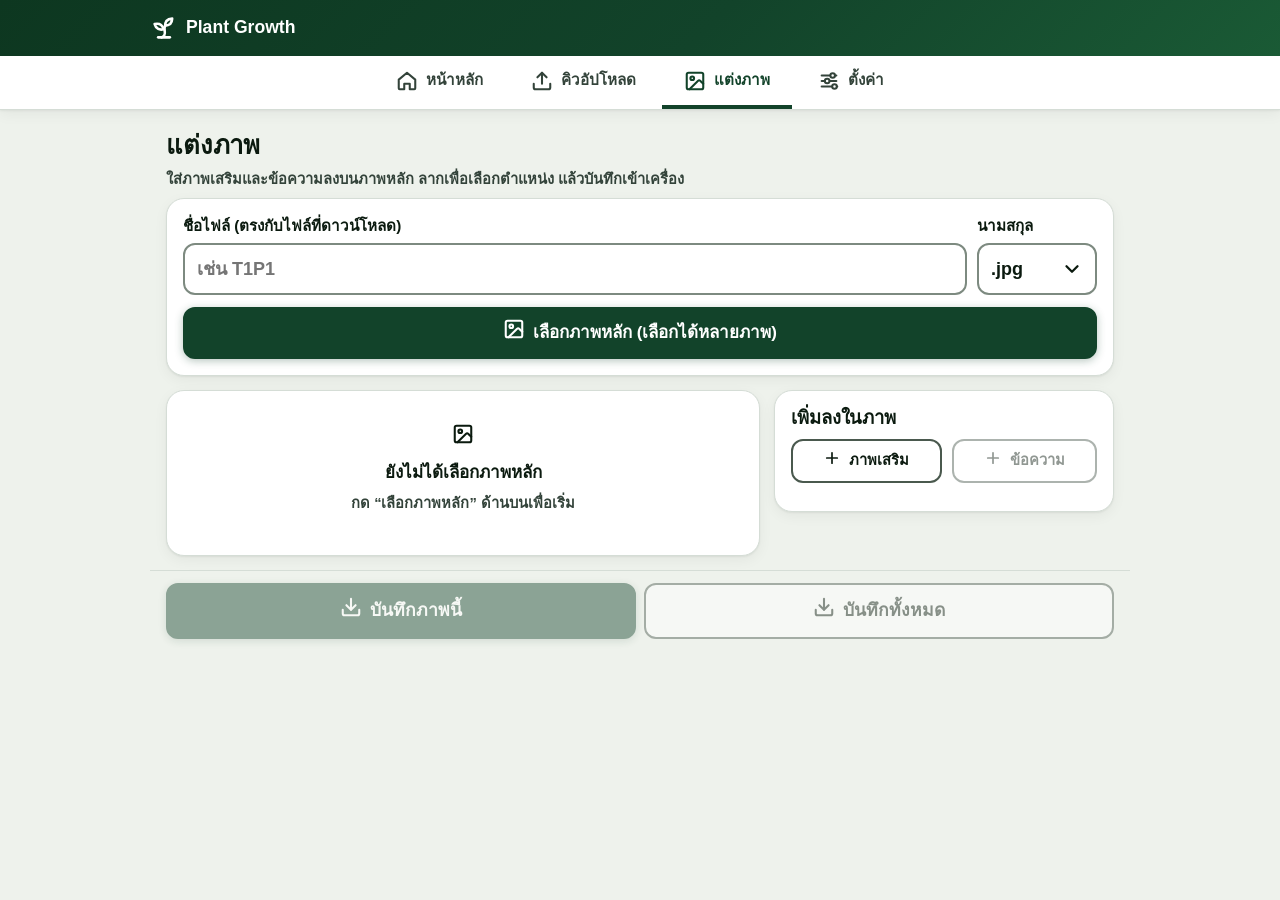
<file: compose.html>
<!doctype html>
<html lang="th">
<head>
  <meta charset="utf-8">
  <meta name="viewport" content="width=device-width, initial-scale=1, viewport-fit=cover">
  <meta name="theme-color" content="#14432a">
  <title>แต่งภาพ · Plant Growth Logger</title>
  <link rel="manifest" href="manifest.json">
  <link rel="icon" href="icon.svg" type="image/svg+xml">
  <link rel="apple-touch-icon" href="icon.svg">
  <link rel="stylesheet" href="css/style.css">
  <link rel="stylesheet" href="css/compose.css">
</head>
<body>
  <header class="topbar">
    <a class="brand" href="index.html#/" data-icon="sprout">Plant Growth</a>
  </header>

  <main id="view" class="cmp">
    <h1>แต่งภาพ</h1>
    <p class="hint">ใส่ภาพเสริมและข้อความลงบนภาพหลัก ลากเพื่อเลือกตำแหน่ง แล้วบันทึกเข้าเครื่อง</p>

    <section class="panel">
      <div class="row">
        <label class="field grow">ชื่อไฟล์ (ตรงกับไฟล์ที่ดาวน์โหลด)
          <input id="fname" type="text" placeholder="เช่น T1P1" autocomplete="off">
        </label>
        <label class="field narrow">นามสกุล
          <select id="fmt">
            <option value="jpg">.jpg</option>
            <option value="png">.png</option>
          </select>
        </label>
      </div>
      <label class="btn primary block" style="margin:0;position:relative">
        <span data-icon="image"></span><span id="mainLabel">เลือกภาพหลัก (เลือกได้หลายภาพ)</span>
        <input id="mainFile" class="vh" type="file" accept="image/*" multiple>
      </label>
      <div id="jobsBox" hidden>
        <div class="field-label" style="margin-top:14px">ภาพที่กำลังทำ (กดเพื่อสลับ)</div>
        <div id="jobs" class="ov-list" style="margin-top:0"></div>
        <button id="delJob" class="btn sm danger" type="button" style="margin-top:10px"><span data-icon="trash"></span>เอาภาพนี้ออก</button>
      </div>
    </section>

    <div class="cmp-grid">
      <section class="cmp-stage-col">
        <div id="empty" class="panel empty">
          <span data-icon="image" class="ic-xl"></span>
          <p><b>ยังไม่ได้เลือกภาพหลัก</b></p>
          <p class="hint">กด “เลือกภาพหลัก” ด้านบนเพื่อเริ่ม</p>
        </div>
        <div id="stageWrap" class="stage-wrap" hidden>
          <div id="stage" class="stage"><img id="mainImg" alt="" draggable="false"></div>
        </div>
      </section>

      <aside class="cmp-side">
        <section class="panel">
          <h2>เพิ่มลงในภาพ</h2>
          <div class="actions">
            <label class="btn sm" style="position:relative">
              <span data-icon="plus"></span>ภาพเสริม
              <input id="addImg" class="vh" type="file" accept="image/*" multiple disabled>
            </label>
            <button id="addText" class="btn sm" type="button" disabled><span data-icon="plus"></span>ข้อความ</button>
          </div>
          <div id="ovList" class="ov-list"></div>
          <p id="ovHint" class="hint" hidden>เลือกหลายภาพพร้อมกันได้ ลากเพื่อย้าย ลากมุมที่จุดเหลืองเพื่อปรับขนาด</p>
        </section>

        <section id="props" class="panel" hidden>
          <div class="panel-head">
            <h2 id="propsTitle">รายการที่เลือก</h2>
            <button id="delOv" class="icon-btn danger labeled" type="button"><span data-icon="trash"></span>ลบ</button>
          </div>

          <div id="textProps">
            <label class="field">ข้อความ
              <textarea id="pText" rows="2"></textarea>
            </label>
            <div class="row">
              <label class="field grow">สีตัวอักษร <input id="pColor" type="color"></label>
              <label class="field grow">สีพื้นหลัง <input id="pBg" type="color"></label>
            </div>
            <label class="check"><input id="pBgOn" type="checkbox"> ใส่สีพื้นหลัง</label>
          </div>

          <label class="field">ขนาด <input id="pSize" type="range"></label>

          <label class="check"><input id="pBorder" type="checkbox"> มีกรอบ</label>
          <div id="borderProps" class="row">
            <label class="field grow">ความหนากรอบ <input id="pBw" type="range" min="1" max="20" step="1"></label>
            <label class="field narrow">สีกรอบ <input id="pBc" type="color"></label>
          </div>

          <div class="field-label">ตำแหน่งด่วน</div>
          <div class="corners">
            <button type="button" data-corner="tl">↖ ซ้ายบน</button>
            <button type="button" data-corner="tr">↗ ขวาบน</button>
            <button type="button" data-corner="bl">↙ ซ้ายล่าง</button>
            <button type="button" data-corner="br">↘ ขวาล่าง</button>
          </div>
        </section>
      </aside>
    </div>

    <div class="actionbar">
      <button id="save" class="btn primary big grow" type="button" disabled><span data-icon="download"></span>บันทึกภาพนี้</button>
      <button id="saveAll" class="btn big grow" type="button" disabled><span data-icon="download"></span>บันทึกทั้งหมด</button>
    </div>
  </main>

  <nav class="nav">
    <a href="index.html#/" data-icon="home"><span>หน้าหลัก</span></a>
    <a href="index.html#/queue" data-icon="upload"><span>คิวอัปโหลด</span></a>
    <a href="compose.html" class="active" data-icon="image"><span>แต่งภาพ</span></a>
    <a href="index.html#/settings" data-icon="sliders"><span>ตั้งค่า</span></a>
  </nav>

  <div id="toast" class="toast" role="status"></div>

  <script src="js/icons.js"></script>
  <script src="js/compose.js"></script>
</body>
</html>
</file>
<file: css/style.css>
/* =========================================================
   Plant Growth Logger
   ออกแบบสำหรับใช้งานกลางแจ้งบนมือถือ และตรวจ/ส่งออกข้อมูลบนคอม
   - ตัวอักษรเข้มบนพื้นสว่าง ขอบชัด ปุ่มสูง ≥ 48px (กดด้วยมือเปื้อน/ใส่ถุงมือได้)
   - สถานะใช้ ไอคอน + ข้อความ + สี เสมอ (ไม่พึ่งสีอย่างเดียว)
   - มือถือ: แถบเมนูล่าง · จอกว้าง: เมนูอยู่ใต้แถบบน เนื้อหากว้างขึ้น
   ========================================================= */
:root {
  --bg: #eef2ec;
  --surface: #ffffff;
  --surface-2: #f6f8f5;
  --ink: #0b1a0f;
  --ink-2: #33433a;
  --line: #7d8a80;
  --line-soft: #d5ddd6;
  --brand: #12432a;
  --brand-2: #1c6b3a;
  --brand-tint: #e3f1e6;
  --focus: #f5b400;

  --done: #0f5e2a;      --done-bg: #d6f0dc;
  --draft: #a35f00;     --draft-bg: #ffe6b0;
  --queued: #0a3d9e;    --queued-bg: #dce6ff;
  --missing: #a3121a;   --missing-bg: #ffdede;

  --radius: 18px;
  --radius-sm: 12px;
  --shadow: 0 1px 2px rgba(11, 26, 15, .06), 0 4px 14px rgba(11, 26, 15, .05);
  --top-h: calc(56px + env(safe-area-inset-top));
  --nav-h: 68px;
  --bottom: calc(var(--nav-h) + env(safe-area-inset-bottom));
}

* { box-sizing: border-box; }
html { -webkit-text-size-adjust: 100%; scroll-behavior: smooth; }
body {
  margin: 0;
  background: var(--bg);
  color: var(--ink);
  font: 500 17px/1.45 -apple-system, BlinkMacSystemFont, "Segoe UI", "Noto Sans Thai", "Leelawadee UI", "Sarabun", Tahoma, sans-serif;
  padding-bottom: var(--bottom);
  -webkit-tap-highlight-color: transparent;
}
a { color: inherit; }
h1, h2 { margin: 0 0 8px; line-height: 1.2; letter-spacing: -.005em; }
h1 { font-size: 1.6rem; font-weight: 800; }
h2 { font-size: 1.15rem; font-weight: 800; }
p { margin: 8px 0; }
.center { text-align: center; }
::selection { background: var(--brand-tint); }

.ic { width: 22px; height: 22px; flex: none; }
.ic-lg { width: 40px; height: 40px; }
.ic-xl { width: 56px; height: 56px; }
:focus-visible { outline: 3px solid var(--focus); outline-offset: 2px; }

/* ---------- top bar ---------- */
.topbar {
  position: sticky; top: 0; z-index: 12;
  display: flex; align-items: center; justify-content: space-between; gap: 10px;
  height: var(--top-h); padding: env(safe-area-inset-top) 16px 0;
  background: linear-gradient(135deg, #0d3720, var(--brand) 55%, #1a5a35); color: #fff;
}
.brand { display: inline-flex; align-items: center; gap: 8px; font-weight: 800; font-size: 1.1rem; text-decoration: none; }
.brand .ic { width: 28px; height: 28px; }
.badge {
  display: inline-flex; align-items: center; gap: 6px;
  font-size: .9rem; font-weight: 700; text-decoration: none;
  padding: 6px 12px; border-radius: 99px;
  background: rgba(255,255,255,.14); border: 1.5px solid rgba(255,255,255,.45);
}
.badge .ic { width: 18px; height: 18px; }
.badge.offline { background: #ffd24d; color: var(--ink); border-color: #ffd24d; }
.badge .count {
  display: inline-flex; align-items: center; gap: 3px;
  background: #ffd24d; color: var(--ink); border-radius: 99px; padding: 1px 8px 1px 6px;
}
.badge.offline .count { background: var(--ink); color: #ffd24d; }
.badge.busy .count .ic { animation: pulse 1s infinite; }
@keyframes pulse { 50% { opacity: .25; } }

/* ---------- navigation ---------- */
.nav {
  position: fixed; bottom: 0; left: 0; right: 0; z-index: 12;
  display: flex; height: var(--bottom);
  padding-bottom: env(safe-area-inset-bottom);
  background: var(--surface); border-top: 1.5px solid var(--line-soft);
  box-shadow: 0 -4px 16px rgba(11, 26, 15, .06);
}
.nav a {
  flex: 1; display: flex; flex-direction: column; align-items: center; justify-content: center; gap: 2px;
  text-decoration: none; color: var(--ink-2); font-size: .82rem; font-weight: 700;
  border-top: 4px solid transparent; margin-top: -1.5px;
}
.nav a .ic { width: 26px; height: 26px; }
.nav a.active { color: var(--brand); border-top-color: var(--brand); background: linear-gradient(var(--brand-tint), transparent 70%); }

/* ---------- layout ---------- */
#view { max-width: 760px; margin: 0 auto; padding: 14px 12px 8px; }
.panel {
  background: var(--surface); border: 1px solid var(--line-soft); border-radius: var(--radius);
  box-shadow: var(--shadow);
  padding: 16px; margin-bottom: 14px;
}
.panel-head { display: flex; align-items: center; flex-wrap: wrap; gap: 10px; margin-bottom: 12px; }
.panel-head h2 { margin: 0; }
.panel-head .meta-text { flex: 1; }
.panel-foot {
  display: flex; align-items: center; gap: 8px; flex-wrap: wrap;
  margin-top: 12px; padding-top: 12px; border-top: 1px dashed var(--line-soft);
}
.panel-foot .meta-text { flex: 1; min-width: 80px; }
.meta-text { color: var(--ink-2); font-size: .92rem; font-weight: 600; }
.hint { color: var(--ink-2); font-size: .92rem; font-weight: 600; }
.row { display: flex; gap: 10px; flex-wrap: wrap; }
.grow { flex: 1 1 160px; }
.field.narrow { flex: 0 0 120px; }
.notes { margin: 8px 0 0; padding-left: 20px; color: var(--ink-2); font-size: .92rem; font-weight: 600; }

.empty { text-align: center; padding: 32px 16px; }
.empty > .ic { color: var(--brand-2); margin-bottom: 6px; }

.pill {
  flex: none; display: inline-flex; align-items: center;
  border: 2px solid var(--ink-2); border-radius: 99px; padding: 1px 11px;
  font-size: .9rem; font-weight: 800; background: #fff;
}
.pill-done { background: var(--done); border-color: var(--done); color: #fff; }

/* ---------- form ---------- */
.field, .field-label { display: block; font-size: .95rem; font-weight: 800; margin-bottom: 12px; }
.field-label { margin-bottom: 6px; }
.field input, .field select, .field textarea {
  display: block; width: 100%; margin-top: 6px;
  font: inherit; font-size: 18px; font-weight: 600; color: var(--ink);
  min-height: 52px; padding: 10px 12px;
  border: 2px solid var(--line); border-radius: var(--radius-sm); background: #fff;
}
.field textarea { min-height: 84px; resize: vertical; }
.field input[readonly], .field textarea[readonly] { background: var(--bg); color: var(--ink-2); }
.field select {
  appearance: none; -webkit-appearance: none; padding-right: 40px;
  background: #fff url("data:image/svg+xml,%3Csvg xmlns='http://www.w3.org/2000/svg' viewBox='0 0 24 24' fill='none' stroke='%230b1a0f' stroke-width='2.5' stroke-linecap='round' stroke-linejoin='round'%3E%3Cpath d='m6 9 6 6 6-6'/%3E%3C/svg%3E") right 12px center / 22px no-repeat;
}
input:focus, select:focus, textarea:focus { outline: none; border-color: var(--brand-2) !important; box-shadow: 0 0 0 4px rgba(28, 107, 58, .22); }

/* ---------- buttons ---------- */
.btn {
  display: inline-flex; align-items: center; justify-content: center; gap: 8px;
  min-height: 52px; padding: 0 18px; border-radius: var(--radius-sm);
  border: 2px solid #4a594e; background: #fff; color: var(--ink);
  font: inherit; font-weight: 800; text-decoration: none; cursor: pointer; user-select: none;
  transition: transform .08s, background .15s;
}
.btn:hover { background: var(--surface-2); }
.btn:active { transform: scale(.97); }
.btn.primary { background: var(--brand); border-color: var(--brand); color: #fff; box-shadow: 0 2px 8px rgba(18, 67, 42, .3); }
.btn.primary:hover { background: #0d3720; }
.btn.danger { color: var(--missing); border-color: #d28a8a; }
.btn.sm { min-height: 44px; padding: 0 14px; font-size: .92rem; }
.btn.sm .ic { width: 18px; height: 18px; }
.btn.big { min-height: 60px; font-size: 1.1rem; }
.btn.block { display: flex; width: 100%; margin-bottom: 14px; }
.btn.dashed { border-style: dashed; background: transparent; }
.btn:disabled { opacity: .45; cursor: default; transform: none; }
.actions { display: flex; gap: 10px; flex-wrap: wrap; margin-top: 10px; }
.actions .btn { flex: 1 1 auto; }

.icon-btn {
  flex: none; display: inline-flex; align-items: center; justify-content: center; gap: 6px;
  width: 48px; height: 48px; border-radius: var(--radius-sm);
  border: 2px solid var(--line-soft); background: #fff; color: var(--ink);
  text-decoration: none; cursor: pointer; font: inherit;
}
.icon-btn:hover { background: var(--surface-2); }
.icon-btn.labeled { width: auto; padding: 0 14px; font-size: .9rem; font-weight: 800; }
.icon-btn.danger { color: var(--missing); border-color: transparent; }

.actionbar {
  position: sticky; bottom: var(--bottom); z-index: 6;
  display: flex; gap: 8px; align-items: stretch;
  margin: 0 -12px; padding: 10px 12px;
  background: rgba(238, 242, 236, .94); backdrop-filter: blur(8px); -webkit-backdrop-filter: blur(8px);
  border-top: 1.5px solid var(--line-soft);
}
.actionbar .grow { flex: 1; }
.actionbar .btn { min-height: 56px; }
.nav-btn { flex: 0 0 auto; min-width: 92px; padding: 0 10px; font-size: .95rem; }

/* ---------- banner ---------- */
.banner {
  display: flex; align-items: center; gap: 12px;
  padding: 12px 14px; margin-bottom: 14px;
  border: 2px solid; border-radius: var(--radius);
}
.banner > .ic { width: 28px; height: 28px; }
.banner > div { flex: 1; display: flex; flex-direction: column; min-width: 0; }
.banner b { font-size: 1.05rem; }
.banner span { font-size: .9rem; font-weight: 600; }
.banner-lock { background: var(--queued-bg); border-color: var(--queued); color: #082a6b; }
.banner-warn { background: var(--draft-bg); border-color: var(--draft); color: #4d2b00; }

/* ---------- home ---------- */
.rounds {
  display: flex; gap: 8px; overflow-x: auto; scroll-snap-type: x proximity;
  margin: 0 -16px; padding: 2px 16px 8px; scrollbar-width: none;
}
.rounds::-webkit-scrollbar { display: none; }
.round {
  position: relative; flex: 0 0 auto; min-width: 96px; scroll-snap-align: start;
  display: flex; flex-direction: column; align-items: flex-start; gap: 1px;
  padding: 9px 13px; border: 2px solid var(--line-soft); border-radius: var(--radius-sm);
  background: #fff; color: var(--ink); text-decoration: none;
}
.round b { font-size: 1.05rem; font-weight: 800; }
.round small { font-size: .8rem; font-weight: 700; color: var(--ink-2); }
.round.on { background: var(--brand); border-color: var(--brand); color: #fff; box-shadow: 0 2px 8px rgba(18, 67, 42, .3); }
.round.on small { color: #e3f2e6; }
.round-pick { align-items: center; justify-content: center; border-style: dashed; border-color: var(--line); cursor: pointer; }
.round-pick input { position: absolute; inset: 0; width: 100%; height: 100%; opacity: 0; cursor: pointer; }

.summary {
  display: grid; grid-template-columns: auto 1fr; align-items: center; gap: 4px 16px;
  padding: 14px 16px; margin-bottom: 14px;
  background: var(--brand); color: #fff; border-radius: var(--radius); box-shadow: var(--shadow);
}
.summary b { font-size: 2rem; font-weight: 800; line-height: 1; }
.summary span { font-size: 1rem; font-weight: 700; color: #e3f2e6; }
.summary > div:first-child { display: flex; align-items: baseline; gap: 6px; grid-column: 1 / -1; }
.summary-bar { grid-column: 1 / -1; height: 10px; background: rgba(255,255,255,.25); border-radius: 99px; overflow: hidden; }
.summary-bar div { height: 100%; background: #8be0a4; border-radius: 99px; transition: width .4s; }

.chips { display: grid; grid-template-columns: repeat(auto-fill, minmax(92px, 1fr)); gap: 8px; }
.chip {
  min-height: 74px; display: flex; flex-direction: column; align-items: center; justify-content: center; gap: 2px;
  border: 2.5px solid var(--line-soft); border-radius: var(--radius-sm); background: #fff;
  color: var(--ink); text-decoration: none; transition: transform .08s;
}
.chip:active { transform: scale(.96); }
.chip-id { font-size: 1.15rem; font-weight: 800; }
.chip-st { display: inline-flex; align-items: center; gap: 4px; font-size: .85rem; font-weight: 800; color: var(--ink-2); }
.chip-st .ic { width: 18px; height: 18px; }
.chip.st-partial { border-color: var(--done); border-style: dashed; background: #f0f9f2; }
.chip.st-partial .chip-st { color: var(--done); }
.chip.st-draft { border-color: var(--draft); background: var(--draft-bg); }
.chip.st-draft .chip-st { color: #5c3500; }
.chip.st-queued { border-color: var(--queued); background: var(--queued-bg); }
.chip.st-queued .chip-st { color: var(--queued); }
.chip.st-done { border-color: var(--done); background: var(--done); color: #fff; }
.chip.st-done .chip-st { color: #fff; }

.legend {
  display: flex; flex-wrap: wrap; gap: 8px 16px; padding: 4px 4px 16px;
  font-size: .88rem; font-weight: 700; color: var(--ink-2);
}
.legend span { display: inline-flex; align-items: center; gap: 5px; }
.legend .ic { width: 18px; height: 18px; }

/* ---------- capture ---------- */
.head-top { display: flex; align-items: center; gap: 10px; }
.head-title { flex: 1; min-width: 0; }
.head-title h1 { margin: 0; font-size: 1.85rem; }
.progress { height: 12px; background: var(--line-soft); border-radius: 99px; overflow: hidden; margin: 12px 0 6px; }
.progress div { height: 100%; background: var(--brand-2); border-radius: 99px; transition: width .3s; }
.head-meta { font-size: 1rem; font-weight: 700; }
.head-meta b { font-size: 1.2rem; }

/* แถบข้ามไปกิ่งที่ต้องการ (ติดใต้แถบบนตอนเลื่อน) */
.jump {
  position: sticky; top: var(--top-h); z-index: 7;
  display: flex; gap: 8px; overflow-x: auto; scrollbar-width: none;
  margin: 0 -12px 12px; padding: 8px 12px;
  background: rgba(238, 242, 236, .94); backdrop-filter: blur(8px); -webkit-backdrop-filter: blur(8px);
  border-bottom: 1.5px solid var(--line-soft);
}
.jump::-webkit-scrollbar { display: none; }
.jump button {
  flex: 0 0 auto; display: inline-flex; align-items: center; gap: 6px;
  min-height: 44px; padding: 0 14px; border: 2px solid var(--line); border-radius: 99px;
  background: #fff; color: var(--ink); font: inherit; font-size: .95rem; font-weight: 800; cursor: pointer;
}
.jump button small { font-size: .78rem; font-weight: 700; color: var(--ink-2); }
.jump button.full { border-color: var(--done); background: var(--done-bg); color: var(--done); }
.jump button.full small { color: var(--done); }
[id^="br"] { scroll-margin-top: calc(var(--top-h) + 70px); }

.tiles { display: grid; grid-template-columns: 1fr 1fr; gap: 12px; }
.tile { --tc: var(--line); }
.tile.wide { grid-column: 1 / -1; }
.tile-hit {
  position: relative; display: block; width: 100%; padding: 0; margin: 0; overflow: hidden;
  border: 2.5px solid var(--tc); border-radius: 14px; background: #fff;
  font: inherit; color: inherit; text-align: left; cursor: pointer;
}
.tile-img {
  display: flex; align-items: center; justify-content: center;
  aspect-ratio: 4 / 3;
  background: #f3f5f2 center / cover no-repeat; color: var(--ink-2);
}
.tile.wide .tile-img { aspect-ratio: 16 / 9; }
.tile-st {
  display: flex; align-items: center; gap: 6px;
  padding: 8px 10px; border-top: 2.5px solid var(--tc);
  font-size: .92rem; font-weight: 800; background: #fff;
}
.tile-st .ic { width: 20px; height: 20px; }
.tile.st-empty { --tc: var(--brand-2); }
.tile.st-empty .tile-hit { border-style: dashed; }
.tile.st-empty .tile-img { color: var(--brand-2); background-color: var(--brand-tint); }
.tile.st-empty .tile-st { color: var(--brand-2); }
.tile.st-nophoto { --tc: var(--line-soft); }
.tile.st-nophoto .tile-st { color: var(--ink-2); }
.tile.st-draft { --tc: var(--draft); }
.tile.st-queued { --tc: var(--queued); }
.tile.st-done { --tc: var(--done); }
.tile.st-missing { --tc: var(--missing); }
.tile.st-draft .tile-st, .tile.st-queued .tile-st, .tile.st-done .tile-st, .tile.st-missing .tile-st { background: var(--tc); color: #fff; }
.tile.busy .tile-img { opacity: .35; }
.tile-label {
  display: flex; align-items: center; justify-content: space-between; gap: 6px;
  margin-top: 6px; min-height: 44px; font-size: 1.05rem; font-weight: 800;
}
.tile-alt {
  position: relative; flex: none;
  display: inline-flex; align-items: center; justify-content: center;
  width: 44px; height: 44px; border: 2px solid var(--line-soft); border-radius: 10px; background: #fff; cursor: pointer;
}
.vh { position: absolute; width: 1px; height: 1px; opacity: 0; overflow: hidden; pointer-events: none; }

/* ---------- ค่าที่วัด (ใต้ภาพแต่ละกิ่ง) ---------- */
.measures {
  margin-top: 14px; padding: 14px; background: var(--surface-2);
  border: 1px solid var(--line-soft); border-radius: 14px;
}
.measures-head { display: flex; align-items: center; justify-content: space-between; gap: 10px; margin-bottom: 10px; }
.mgrid { display: grid; grid-template-columns: repeat(2, 1fr); gap: 10px; }
.mfield { display: block; font-size: .9rem; font-weight: 800; min-width: 0; }
.mfield small { color: var(--ink-2); font-weight: 700; }
.mfield input {
  display: block; width: 100%; min-width: 0; margin-top: 4px;
  font: inherit; font-size: 22px; font-weight: 800; color: var(--ink); text-align: center;
  min-height: 56px; padding: 8px 12px;
  border: 2px solid var(--line); border-radius: var(--radius-sm); background: #fff;
}
.mfield input::placeholder { color: #9aa79d; font-weight: 600; }
.mfield input:not(:placeholder-shown) { border-color: var(--done); background: #f3fbf5; }
.mfield input[readonly] { background: var(--bg); color: var(--ink-2); }

/* ---------- bottom sheet / viewer ---------- */
.sheet {
  position: fixed; inset: 0; z-index: 20; background: rgba(5, 15, 8, .62);
  display: none; align-items: flex-end; justify-content: center;
}
.sheet.show { display: flex; }
.sheet-body {
  width: 100%; max-width: 760px; max-height: 94vh; overflow-y: auto;
  background: var(--surface); border-radius: 22px 22px 0 0;
  padding: 18px 16px calc(16px + env(safe-area-inset-bottom));
  animation: rise .22s ease-out;
}
@keyframes rise { from { transform: translateY(24px); opacity: .4; } }
.sheet-head { display: flex; align-items: flex-start; gap: 10px; margin-bottom: 12px; }
.sheet-head > div { flex: 1; min-width: 0; }
.sheet-head h2 { margin: 0 0 2px; }
.viewer-img {
  display: flex; align-items: center; justify-content: center;
  min-height: 200px; background: #111; border-radius: 14px; overflow: hidden;
}
.viewer-img img { display: block; width: 100%; max-height: 62vh; object-fit: contain; }
.viewer-empty { display: flex; flex-direction: column; align-items: center; gap: 8px; color: #ddd; padding: 40px; font-weight: 700; }
.meta { margin: 12px 0; }
.meta div { display: flex; justify-content: space-between; gap: 12px; padding: 9px 0; border-bottom: 1.5px solid var(--line-soft); }
.meta dt { color: var(--ink-2); font-weight: 700; font-size: .95rem; }
.meta dd { margin: 0; font-weight: 800; text-align: right; }
.st-inline { display: inline-flex; align-items: center; gap: 5px; }
.st-inline .ic { width: 18px; height: 18px; }
.st-inline.st-draft { color: var(--draft); }
.st-inline.st-queued { color: var(--queued); }
.st-inline.st-done { color: var(--done); }
.st-inline.st-missing { color: var(--missing); }
.sheet-actions { display: flex; flex-direction: column; gap: 10px; margin-top: 12px; }
.sheet-actions > .btn { width: 100%; position: relative; }
.row-actions { display: flex; gap: 10px; }
.row-actions .btn { flex: 1; }
.done-mark { display: flex; justify-content: center; color: var(--done); margin: 8px 0; }

/* ---------- history ---------- */
.tabs {
  display: flex; gap: 8px; overflow-x: auto; margin: 12px -16px 0; padding: 2px 16px 4px; scrollbar-width: none;
}
.tabs::-webkit-scrollbar { display: none; }
.tab {
  flex: 0 0 auto; padding: 10px 15px; border: 2px solid var(--line-soft); border-radius: 99px;
  font-size: .92rem; font-weight: 800; text-decoration: none; color: var(--ink); background: #fff;
}
.tab.on { background: var(--brand); border-color: var(--brand); color: #fff; }
.hgrid { display: grid; grid-template-columns: repeat(2, 1fr); gap: 10px; margin-bottom: 16px; }
@media (min-width: 560px) { .hgrid { grid-template-columns: repeat(3, 1fr); } }
.hcard {
  display: flex; flex-direction: column; padding: 0; overflow: hidden; text-align: left;
  border: 2px solid var(--line-soft); border-radius: 14px; background: #fff; box-shadow: var(--shadow);
  font: inherit; color: var(--ink); cursor: pointer;
}
.hcard-img {
  display: flex; align-items: center; justify-content: center;
  aspect-ratio: 1 / 1; background: #f3f5f2 center / cover no-repeat; color: var(--ink-2);
}
.hcard-cap { display: flex; align-items: center; justify-content: space-between; gap: 6px; padding: 8px 10px; }
.hcard-cap b { font-size: .95rem; }
.hcard-cap .day {
  flex: none; background: var(--brand); color: #fff; border-radius: 99px; padding: 1px 8px;
  font-size: .78rem; font-weight: 800;
}
.hcard-note { padding: 0 10px 8px; font-size: .82rem; font-weight: 600; color: var(--ink-2); }

/* ---------- queue / lists ---------- */
.status-box {
  display: flex; align-items: center; gap: 10px; margin: 8px 0;
  padding: 12px 14px; border: 2px solid var(--line); border-radius: var(--radius-sm); font-weight: 800;
}
.status-box span { min-width: 0; overflow-wrap: anywhere; }
.status-box.ok { border-color: var(--done); background: var(--done-bg); color: var(--done); }
.status-box.warn { border-color: var(--draft); background: var(--draft-bg); color: #4d2b00; }
.status-box.err { border-color: var(--missing); background: var(--missing-bg); color: var(--missing); }
.status-box.busy { border-color: var(--queued); background: var(--queued-bg); color: var(--queued); }
.status-box.busy .ic { animation: pulse 1s infinite; }

.list { list-style: none; margin: 0; padding: 0; }
.list li { border-top: 1.5px solid var(--line-soft); }
.list li:first-child { border-top: 0; }
.list li, .list li a { display: flex; gap: 10px; align-items: center; padding: 12px 0; text-decoration: none; }
.list li a { flex: 1; padding: 0; min-height: 28px; }
.list b { font-weight: 800; }
.list span { flex: 1; color: var(--ink-2); font-size: .92rem; font-weight: 600; }
.list em { display: inline-flex; align-items: center; gap: 2px; font-style: normal; font-size: .92rem; font-weight: 800; color: var(--brand-2); }
.list em .ic { width: 18px; height: 18px; }

/* ---------- admin ---------- */
.tbl { width: 100%; border-collapse: collapse; margin: 4px 0; }
.tbl th { font-size: .82rem; color: var(--ink-2); font-weight: 800; text-align: left; padding: 0 4px 4px; }
.tbl td { padding: 4px; }
.tbl td:last-child { width: 52px; }
.tbl input {
  width: 100%; min-width: 0; min-height: 48px; padding: 8px;
  font: inherit; font-size: 18px; font-weight: 700; color: var(--ink);
  border: 2px solid var(--line); border-radius: 10px; background: #fff;
}
.tbl input[readonly] { background: var(--bg); color: var(--ink-2); }
.tbl .td-unit { width: 96px; }
.tbl .td-unit input { font-size: 16px; }

/* ---------- toast ---------- */
.toast {
  position: fixed; left: 50%; bottom: calc(var(--bottom) + 84px); z-index: 30;
  transform: translateX(-50%) translateY(16px); opacity: 0; pointer-events: none;
  background: var(--ink); color: #fff; padding: 12px 18px; border-radius: 14px;
  box-shadow: 0 6px 24px rgba(0, 0, 0, .3);
  font-weight: 700; transition: .2s; max-width: calc(100% - 32px); text-align: center;
}
.toast.show { opacity: 1; transform: translateX(-50%) translateY(0); }

/* ---------- จอกว้าง (แท็บเล็ต / คอม) ---------- */
@media (min-width: 560px) {
  .mgrid { grid-template-columns: repeat(3, 1fr); }
}
@media (min-width: 900px) {
  :root { --bottom: 0px; }
  body { display: flex; flex-direction: column; min-height: 100vh; padding-bottom: 24px; }
  .topbar { order: 0; padding-left: max(16px, calc((100vw - 980px) / 2)); padding-right: max(16px, calc((100vw - 980px) / 2)); }
  .nav {
    order: 1; position: sticky; top: var(--top-h); bottom: auto; height: 54px; z-index: 11;
    padding: 0; justify-content: center; gap: 4px; box-shadow: var(--shadow);
    border-top: 0; border-bottom: 1.5px solid var(--line-soft);
  }
  .nav a {
    flex: 0 0 auto; flex-direction: row; gap: 8px; padding: 0 22px; font-size: .95rem;
    border-top: 0; border-bottom: 4px solid transparent; margin: 0;
  }
  .nav a .ic { width: 22px; height: 22px; }
  .nav a.active { border-bottom-color: var(--brand); background: none; }
  #view { order: 2; width: 100%; max-width: 980px; padding: 20px 16px 8px; }
  .actionbar { bottom: 0; margin: 0 -16px; padding: 12px 16px; }
  .jump { top: calc(var(--top-h) + 54px); margin: 0 -16px 14px; padding: 8px 16px; }
  [id^="br"] { scroll-margin-top: calc(var(--top-h) + 54px + 70px); }
  .tiles { grid-template-columns: repeat(2, 1fr); }
  .chips { grid-template-columns: repeat(auto-fill, minmax(110px, 1fr)); }
  .sheet { align-items: center; }
  .sheet-body { max-width: 560px; border-radius: 22px; padding-bottom: 20px; }
  .toast { bottom: 96px; }
}
@media (prefers-reduced-motion: reduce) {
  *, *::before, *::after { animation: none !important; transition: none !important; scroll-behavior: auto !important; }
}
</file>
<file: css/compose.css>
/* หน้าแต่งภาพ — ใช้ร่วมกับ style.css */
.cmp-grid { display: grid; gap: 14px; }
.cmp-side .panel { margin-bottom: 14px; }
@media (min-width: 900px) {
  .cmp-grid { grid-template-columns: minmax(0, 1fr) 340px; align-items: start; }
  .cmp-stage-col { position: sticky; top: calc(var(--top-h) + 54px + 12px); }
}

.stage-wrap { display: flex; justify-content: center; padding: 12px; background: var(--surface); border: 1px solid var(--line-soft); border-radius: var(--radius); box-shadow: var(--shadow); }
.stage { position: relative; line-height: 0; background: #111; touch-action: pan-y; }
.stage > img { display: block; width: 100%; height: 100%; user-select: none; -webkit-user-drag: none; }

.ov {
  position: absolute; cursor: move; touch-action: none; user-select: none; -webkit-user-select: none;
  border-style: solid; border-color: #fff; border-width: 0;
}
.ov.sel { outline: 2px dashed var(--focus); outline-offset: 2px; }
.ov-img { box-sizing: border-box; }
.ov-img img { display: block; width: 100%; height: 100%; pointer-events: none; -webkit-user-drag: none; }
.ov-text {
  box-sizing: content-box; padding: .4em .7em; border-radius: .25em;
  font-weight: 800; line-height: 1.25; white-space: pre;
  font-family: "Noto Sans Thai", "Leelawadee UI", "Sarabun", Tahoma, sans-serif;
}
.rh {
  display: none; position: absolute; right: -6px; bottom: -6px; width: 24px; height: 24px;
  background: var(--focus); border: 3px solid #fff; border-radius: 50%; cursor: nwse-resize; touch-action: none;
  box-shadow: 0 1px 4px rgba(0, 0, 0, .4);
}
.ov.sel .rh { display: block; }

.ov-list { display: flex; flex-wrap: wrap; gap: 8px; margin-top: 12px; }
.ov-list button {
  min-height: 44px; padding: 0 14px; border: 2px solid var(--line); border-radius: 99px;
  background: #fff; color: var(--ink); font: inherit; font-size: .95rem; font-weight: 800; cursor: pointer;
}
.ov-list button.on { background: var(--brand); border-color: var(--brand); color: #fff; }

.check { display: flex; align-items: center; gap: 10px; min-height: 44px; margin-bottom: 8px; font-weight: 800; }
.check input { width: 24px; height: 24px; accent-color: var(--brand-2); }
.field input[type="range"] { min-height: 36px; padding: 0; border: 0; accent-color: var(--brand-2); }
.field input[type="color"] { padding: 4px; cursor: pointer; }
.corners { display: grid; grid-template-columns: 1fr 1fr; gap: 8px; }
.corners button {
  min-height: 44px; border: 2px solid var(--line-soft); border-radius: var(--radius-sm);
  background: #fff; color: var(--ink); font: inherit; font-weight: 800; cursor: pointer;
}
[hidden] { display: none !important; }
</file>
